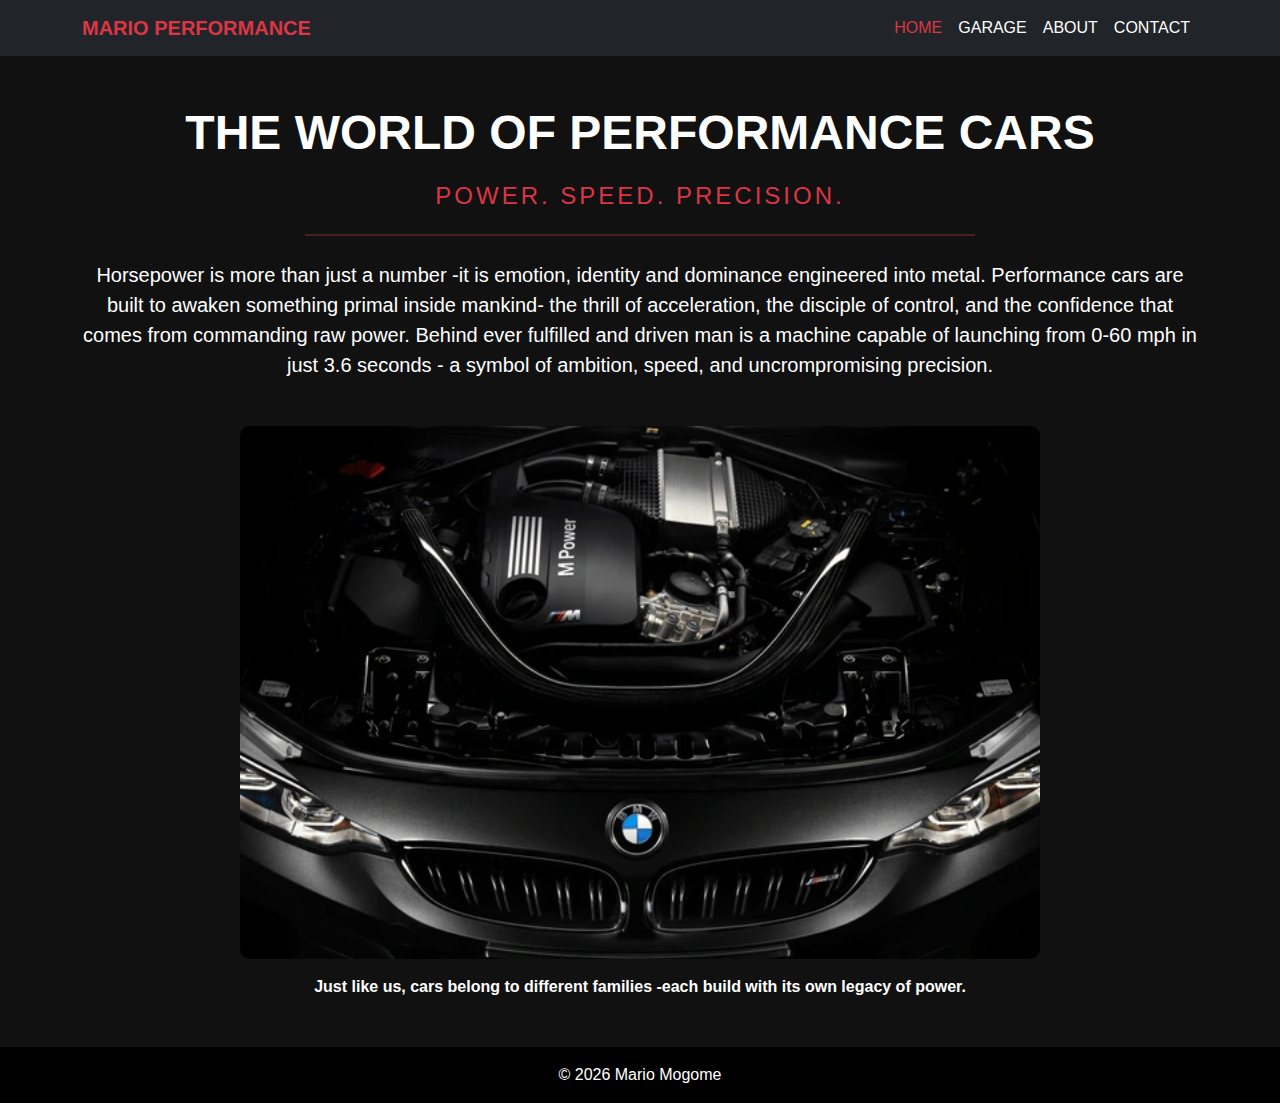
<file: index.html>
<!DOCTYPE html>

<html lang="en">

   <head>
  <meta charset="UTF-8">
  <title>The World of Performance Cars</title>
  <meta name="viewport" content="width=device-width, initial-scale=1.0">

  <link href="https://cdn.jsdelivr.net/npm/bootstrap@5.3.2/dist/css/bootstrap.min.css" rel="stylesheet">

  <link rel="stylesheet" href="style.css">
</head>

<body>

   <header>
    <nav class="navbar navbar-expand-lg navbar-dark bg-dark">
        <div class="container">
            <a class="navbar-brand text-danger fw-bold" href="index.html">
                MARIO PERFORMANCE
            </a>

            <div>
                <ul class="navbar-nav ms-auto">
                    <li class="nav-item">
                        <a class="nav-link active text-danger" href="index.html">HOME</a>
                    </li>

                    <li class="nav-item">
                        <a class="nav-link text-white" href="garage.html">GARAGE</a>
                    </li>

                    <li class="nav-item">
                        <a class="nav-link text-white" href="about.html">ABOUT</a>
                    </li>

                    <li class="nav-item">
                        <a class="nav-link text-white" href="contact.html">CONTACT</a>
                    </li>
                </ul>
            </div>
        </div>
    </nav>
</header>

<div class="container text-center mt-5">

   <h1 class="hero-title text-white">
       THE WORLD OF PERFORMANCE CARS
   </h1>

   <p class="slogan text-danger mt-3">
      POWER. SPEED. PRECISION.
   </p>

   <hr>

   <p class="mt-4 fs-5">
      Horsepower is more than just a number -it is emotion, identity and dominance engineered into metal.
      Performance cars are built to awaken something primal inside mankind- the thrill of acceleration,
      the disciple of control, and the confidence that comes from commanding raw power.
      Behind ever fulfilled and driven man is a machine capable of launching from 0-60 mph in just 3.6 
      seconds - a symbol of ambition, speed, and uncrompromising precision.
   </p>

   <img src="engine.jpg" alt="TURBOCHARGED BMW ENGINE" class="engine-img">

   <p class="mt-3 text-white fw-bold">
       Just like us, cars belong to different families -each build with its own legacy of power.
   </p>

</div>

<footer class="bg-black text-center text-white mt-5 p-3">
    &copy; 2026 Mario Mogome
</footer>

</body>
</html>
</file>
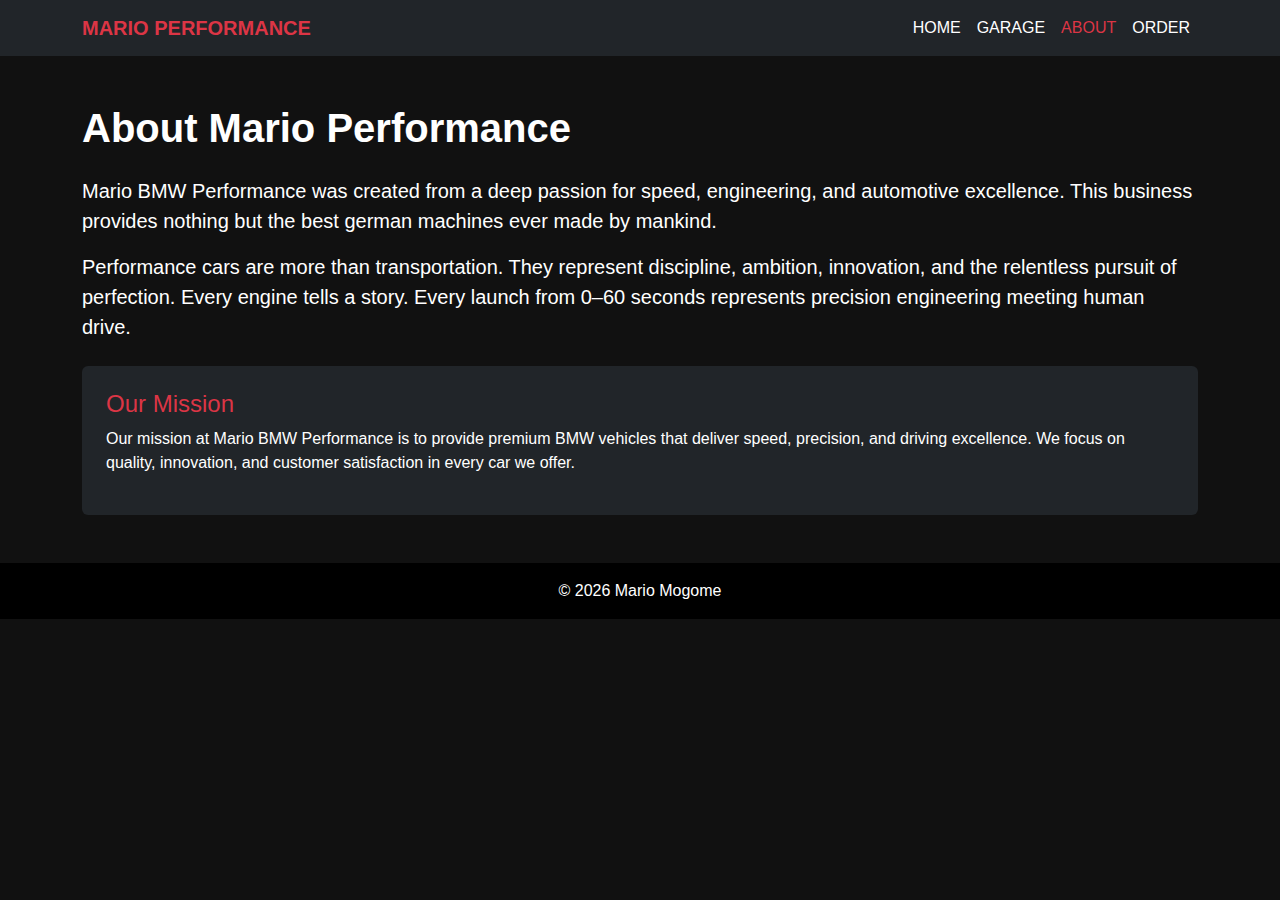
<file: about.html>
<!DOCTYPE html>
<html lang="en">
<head>
    <meta charset="UTF-8">
    <title>About | Mario Performance</title>
    <meta name="viewport" content="width=device-width, initial-scale=1">

    <!-- Bootstrap -->
    <link href="https://cdn.jsdelivr.net/npm/bootstrap@5.3.2/dist/css/bootstrap.min.css" rel="stylesheet">
    <link rel="stylesheet" href="style.css">
</head>
<body>

<header>
  <nav class="navbar navbar-expand-lg navbar-dark bg-dark">
    <div class="container">
      <a class="navbar-brand text-danger fw-bold" href="index.html">
        MARIO PERFORMANCE
      </a>

      <div>
        <ul class="navbar-nav ms-auto">
          <li class="nav-item">
            <a class="nav-link text-white" href="index.html">HOME</a>
          </li>

          <li class="nav-item">
            <a class="nav-link text-white" href="garage.html">GARAGE</a>
          </li>

          <li class="nav-item">
            <a class="nav-link active text-danger" href="about.html">ABOUT</a>
          </li>

          <li class="nav-item">
            <a class="nav-link text-white" href="order.html">ORDER</a>
          </li>
        </ul>
      </div>
    </div>
  </nav>
</header>

<div class="container mt-5 text-white">
    <h1 class="fw-bold mb-4">About Mario Performance</h1>

    <p class="fs-5">
        Mario BMW Performance was created from a deep passion for speed,
        engineering, and automotive excellence. This business provides 
        nothing but the best german machines ever made by mankind.
    </p>

    <p class="fs-5">
        Performance cars are more than transportation. They represent
        discipline, ambition, innovation, and the relentless pursuit
        of perfection. Every engine tells a story. Every launch from
        0–60 seconds represents precision engineering meeting human drive.
    </p>
    

    <div class="mt-4 p-4 bg-dark rounded">
        <h4 class="text-danger">Our Mission</h4>
        <p>
            Our mission at Mario BMW Performance is to provide premium BMW vehicles that deliver speed,
            precision, and driving excellence. We focus on quality, innovation, and customer 
            satisfaction in every car we offer.
        </p>
    </div>
</div>

<footer class="bg-black text-center text-white mt-5 p-3">
    &copy; 2026 Mario Mogome
</footer>

</body>
</html>
</file>
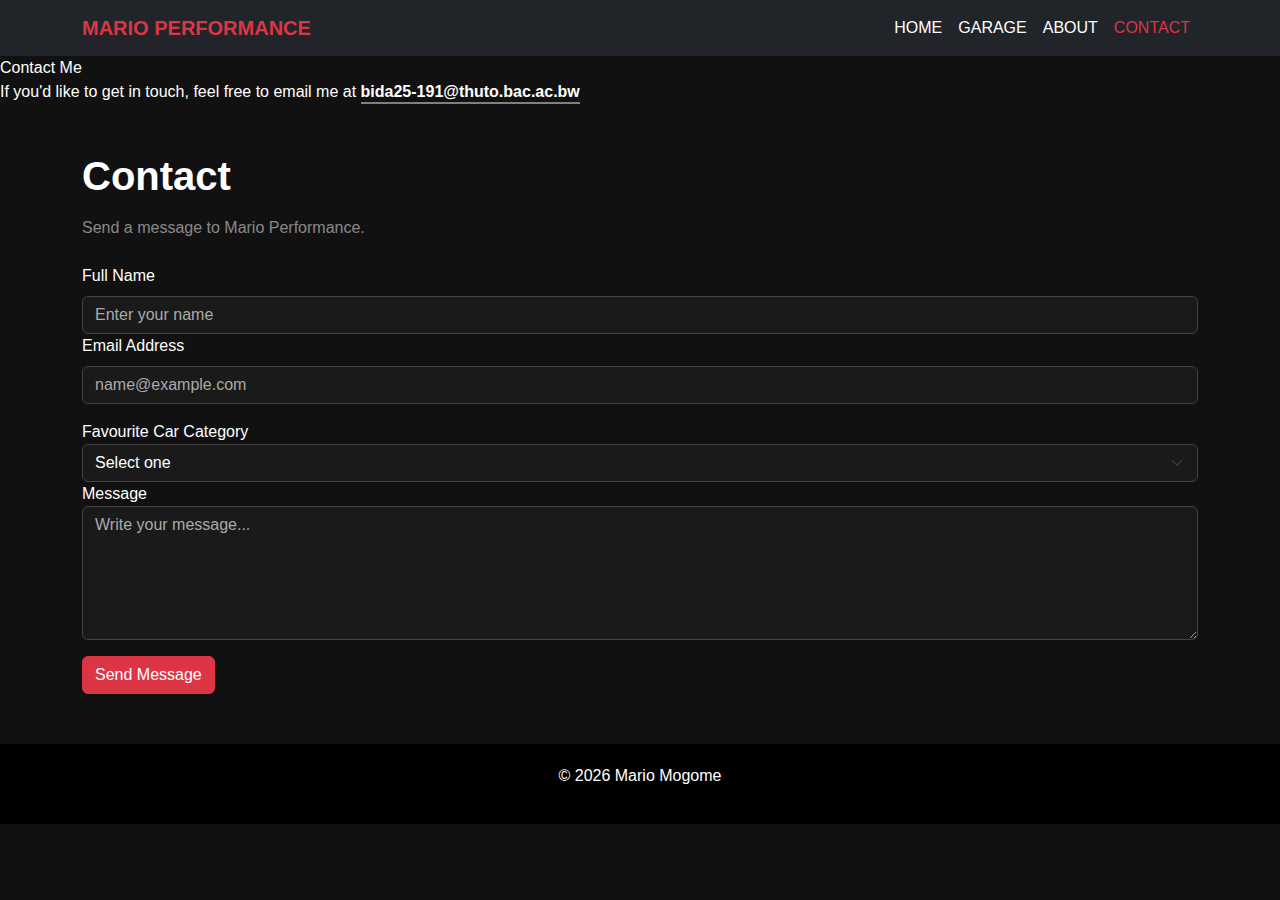
<file: contact.html>
<! DOCTYPE  html>

<html lang="en">

<head> <link href="https://cdn.jsdelivr.net/npm/bootstrap@5.3.0/dist/css/bootstrap.min.css" rel="stylesheet">
     
    <meta charset="UTF-8">

    <meta name="viewport" content="width=device-width, initial-scale 1.0">

    <title>Contact Me</title>

    <link rel="stylesheet"href="style.css"
    

</head>

<body>

        <header>
  <nav class="navbar navbar-expand-lg navbar-dark bg-dark">
    <div class="container">
      <a class="navbar-brand text-danger fw-bold" href="index.html">
        MARIO PERFORMANCE
      </a>

      <div>
        <ul class="navbar-nav ms-auto">
          <li class="nav-item">
            <a class="nav-link text-white" href="index.html">HOME</a>
          </li>

          <li class="nav-item">
            <a class="nav-link text-white" href="garage.html">GARAGE</a>
          </li>

          <li class="nav-item">
            <a class="nav-link text-white" href="about.html">ABOUT</a>
          </li>

          <li class="nav-item">
            <a class="nav-link active text-danger" href="contact.html">CONTACT</a>
          </li>
        </ul>
      </div>
    </div>
  </nav>
</header>
    </header>
       
    <main vlass="container my-5>"
      <h1>Contact Me</h1>
      <p>
        If you'd like to get in touch, feel free to email me at
        <a href="mailto:bida25-191@thuto.bac.ac.bw" class="contact-email">
    bida25-191@thuto.bac.ac.bw
</a>
      </p>
         <section class="container my-5 text-white">
          <h1 class="fw-bold mb-3">Contact</h1>
          <p class="text-white-50">Send a message to Mario Performance.</p>

          <form class="mt-4"
            <div class="mb-3">
               <label for="fullName" class="form-label">Full Name</label>
               <input type="text" class="form-control" id="fullname" placeholder="Enter your name" required>
          </div>

           <div class="mb-3">
                <label for="email" class="form-label">Email Address</label>
                <input type="email" class="form-control" id="email" placeholder="name@example.com" required>
           </div>

           <div class="mb-3>
                <label for="CarType" class="form-label">Favourite Car Category</label>
                <select class="form-select" id="carType" required>
                     <option value="" selected disabled>Select one</option>
                     <option>Vintage</option>
                     <option>Electric</option>
                     <option>American Muscle</option>
                     <option>Supercars</option>
                     <option>Hypercars</option>
                </select>
           </div>

          <div class="mb-3"
               <label for="message class="form-label">Message</label>
               <textarea class="form-control" id="message" rows="5" placeholder="Write your message..." required></textarea>
               </div>

               <button type="submit" class="btn btn-danger">Send Message</button>
               <p id="formMessage" class="text-success mt-3" style="display:none;">
                Thank You! Your message has been recieved.
               </p>
               </form>
               </section>
                    
    </main>



    <footer>

        <p>&copy; 2026 Mario Mogome</p>

    </footer>
   <script src="https://cdn.jsdelivr.net/npm/@popperjs/core@2.11.6/dist/umd/popper.min.js"></script>
    <script src="https://cdn.jsdelivr.net/npm/bootstrap@5.3.0/dist/js/bootstrap.min.js"><</script>
   <script>
     document.querySelector("form").addEventListener("submit", function(event) {
          event.preventDefault();
          document.getElementById("formMessage").style.display = "block";
     });
    </script>
</body>

</html>
</file>
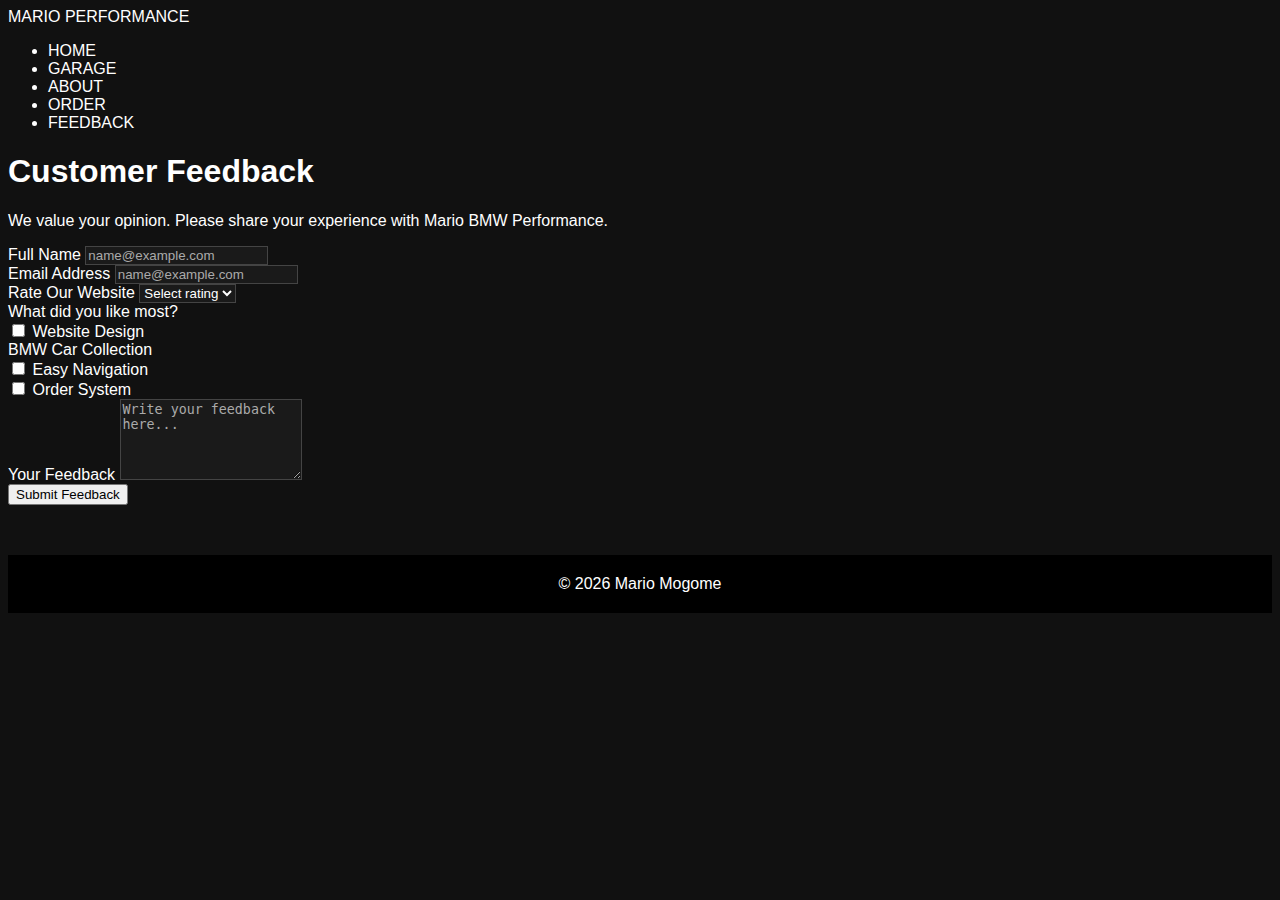
<file: feedback.html>
<!DOCTYPE html>
<html lang="en">
<head>
     <meta charset="UTF-8">
     <title>FEEDBACK | Mario BMW Performance</title>
     <meta name="viewport" content="width=device-width, initial-scale=1.0">

     <link href="https://cdn.jsdelivr.net/npm/bootstrap@5.3.2/dist/css/bootstrap.min.css" rel="stylecss">
     <link rel="stylesheet" href="style.css">
</head>
<body>

  <header>
    <nav class="navbar navbar-expand-lg navbar-dark bg-dark">
      <div class="container">
         <a class="navbar-brand text-danger fw-bold" href="index.html">
           MARIO PERFORMANCE 
         </a>

        <div>
             <ul class="navbar-nav ms-auto">
                 <li class="nav-item">
                        <a class="nav-link active text-danger" href="index.html">HOME</a>
                    </li>

                    <li class="nav-item">
                        <a class="nav-link text-white" href="garage.html">GARAGE</a>
                    </li>

                    <li class="nav-item">
                        <a class="nav-link text-white" href="about.html">ABOUT</a>
                    </li>

                    <li class="nav-item">
                        <a class="nav-link text-white" href="order.html">ORDER</a>

                    <li class="nav-item">
                         <a class="nav-link active text-danger" href="feedback.html">FEEDBACK</a>
                    </li>
                 </ul>
             </div>
          </div>
      </nav>
  </header>

  <main class="container my-5 text-white">
       <h1 class="fw-bold mb-3">Customer Feedback</h1>
       <p class="mb-4">
            We value your opinion. Please share your experience with Mario BMW Performance.
       </p>

       <form id="feedbackForm">
            <div class="mb-3">
                 <label for="fullname" class="form-label">Full Name</label>
                 <input type="text" class="form-control" id="fullName" placeholder=name@example.com required>
            </div>

            <div class="mb-3">
                 <label for="email" class="form-label">Email Address</label>
                 <input type="email" class="form-control" id="email" placeholder="name@example.com" required>
            </div>

            <div class="mb-3">
                 <label for="rating" class="form-label">Rate Our Website</label>
                 <select class="form-select" id="rating" required>
                      <option value="" selected disabled>Select rating</option>
                      <option>Excellent</option>
                      <option>Very Good<</option>
                      <option>Good</option>
                      <option>Average</option>
                      <option>Poor</option>
                 </select>
            </div>

            <div class="mb-3">
                 <label class="form-label">What did you like most?</label>
                 <div class="form-check">
                      <input class="form-check-input" type="checkbox" id="design">
                      <label class="form-check-label" for="design">Website Design</label>
                 </div>
                 <div class="form-check>
                      <input class="form-check-input" type="checkbox" id="cars">
                      <label class="form-check-label" for="cars">BMW Car Collection</label>
                 </div>
                 <div class="form-check">
                      <input class="form-check-input" type="checkbox" id="navigation">
                      <label class="form-check-label" for="navigation">Easy Navigation</label>
                 </div>
                 <div class="form-check-type="checkbox">
                      <input class="form-check-input" type="checkbox" id="orderSystem">
                      <label class="form-check-label" for="orderSystem">Order System</label>
                 </div>
               </div>
 
               <div class="mb-3">
                           <label for=message" class="form-label">Your Feedback</label>
                           <textarea class="form-control" id="message" rows="5" placeholder="Write your feedback here..."required></textarea>
                 </div>

                 <button type="submit" class="btn btn-danger">Submit Feedback</button>

                 <p id="feedbackMessage" class="text-succes mt-3" style="display: none;">
                      Thank you! Your feedback has been recieved.
                 </p>
             </form>
         </main>

         <footer class="bg-black text-center text-white mt-5 p-3">
              &copy; 2026 Mario Mogome
         </footer>

         <script>
          document.getElementById("feedbackForm").addEventListener("submit", function(event) {
               event.preventDefault();
               document.getElementById("feedbackMessage").style.display = "block";
               this.reset();
          });
         </script>

</body>
</html>
         </script>
</body>
</file>
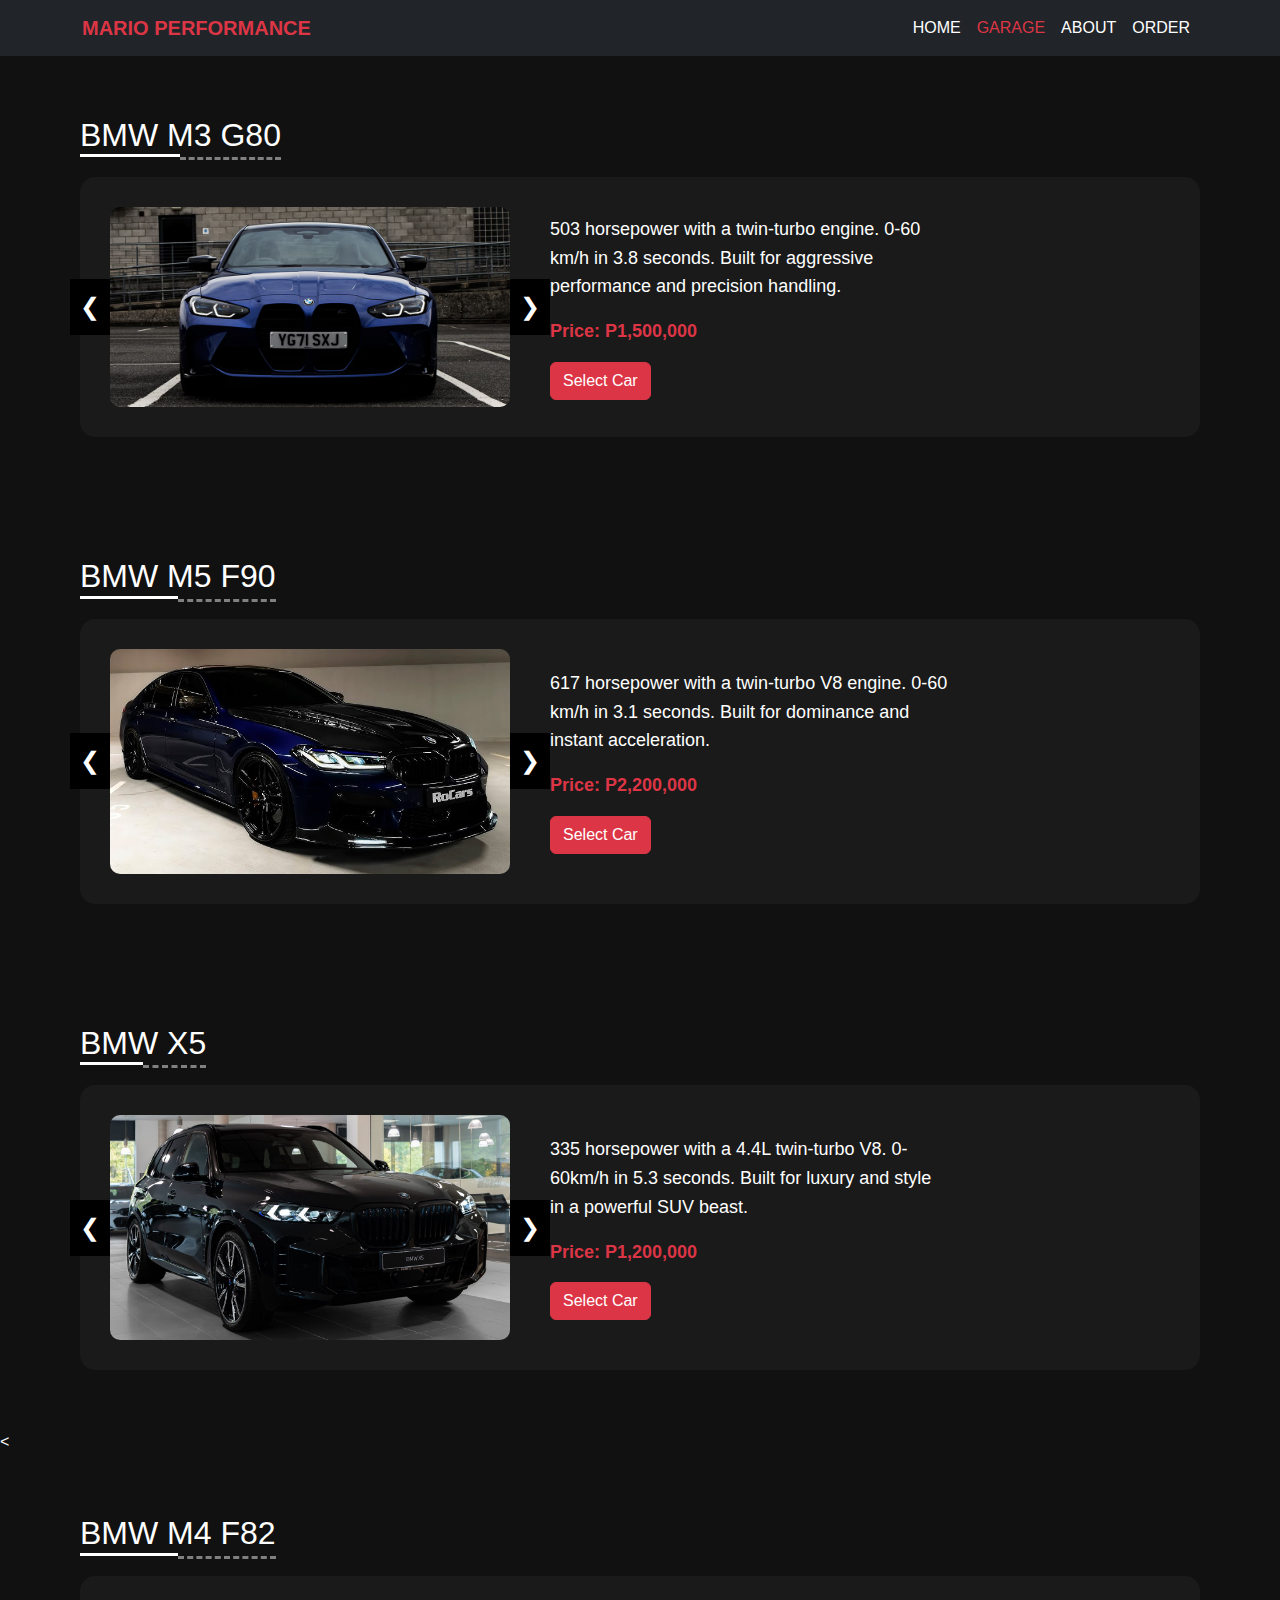
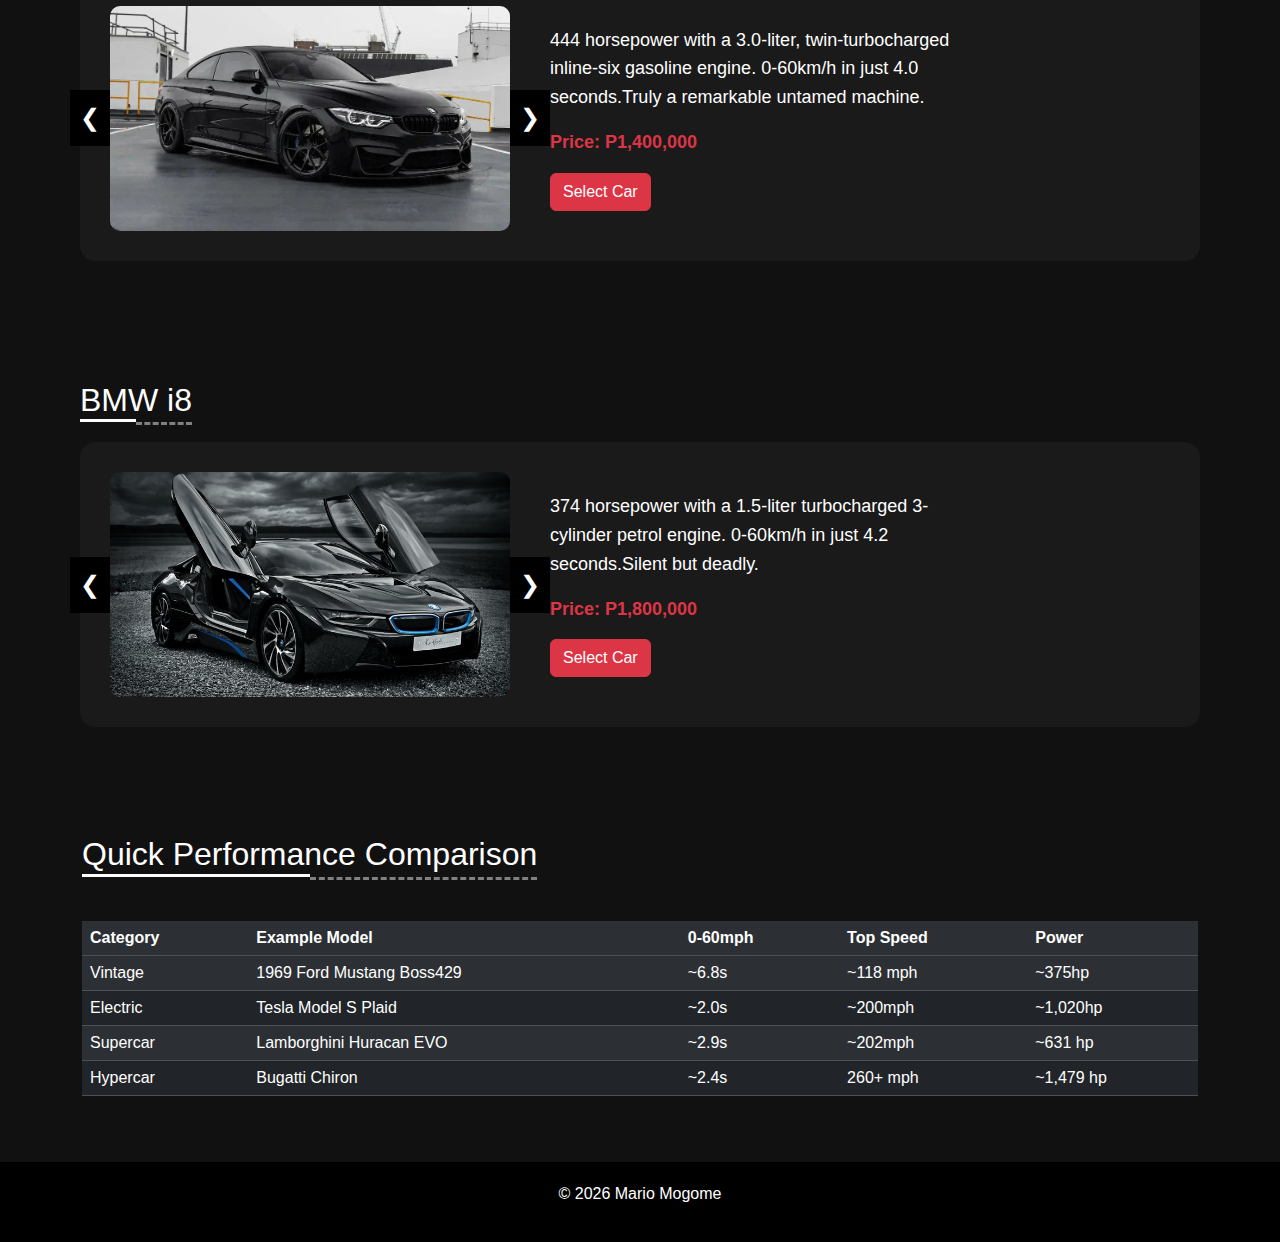
<file: garage.html>
<! DOCTYPE html>

<html lang="en">

<head> <link href="https://cdn.jsdelivr.net/npm/bootstrap@5.3.0/dist/css/bootstrap.min.css" rel="stylesheet">
    
    <meta charset="UTF-8"

    <meta name="viewpoint" content="width=device-width,initial-scale=1.0">

    <title>PERFORMANCE CARS</title>
   
   
    <link rel="stylesheet"href="style.css"

</head>

<body>

        <header>
  <nav class="navbar navbar-expand-lg navbar-dark bg-dark">
    <div class="container">
      <a class="navbar-brand text-danger fw-bold" href="index.html">
        MARIO PERFORMANCE
      </a>

      <div>
        <ul class="navbar-nav ms-auto">
          <li class="nav-item">
            <a class="nav-link text-white" href="index.html">HOME</a>
          </li>

          <li class="nav-item">
            <a class="nav-link active text-danger" href="garage.html">GARAGE</a>
          </li>

          <li class="nav-item">
            <a class="nav-link text-white" href="about.html">ABOUT</a>
          </li>

          <li class="nav-item">
            <a class="nav-link text-white" href="order.html">ORDER</a>
          </li>
        </ul>
      </div>
    </div>
  </nav>
        </header>

   <section class="car-section">
  <h2 class="section-title">BMW M3 G80</h2>

  <div class="car-container slider-box" data-images="images/m3-1.jpg,images/m3-2.jpg,images/m3-3.jpg">
    <div class="slider">
      <button class="prev" type="button">&#10094;</button>
      <img src="images/m3-1.jpg" class="car-image">
      <button class="next" type="button">&#10095;</button>
    </div>

    <div class="car-description">
  <p>
    503 horsepower with a twin-turbo engine. 0-60 km/h in 3.8 seconds.
    Built for aggressive performance and precision handling.
  </p>

  <p class="text-danger fw-bold">Price: P1,500,000</p>

  <button onclick="selectCar('BMW M3 G80')" class="btn btn-danger">Select Car</button>
</div>
</div>
</section>

    <section class="car-section">
  <h2 class="section-title">BMW M5 F90</h2>

  <div class="car-container slider-box" data-images="images/m5-1.jpg,images/m5-2.jpg,images/m5-3.jpg">
    <div class="slider">
      <button class="prev" type="button">&#10094;</button>
      <img src="images/m5-1.jpg" class="car-image">
      <button class="next" type="button">&#10095;</button>
    </div>

   <div class="car-description">
  <p>
    617 horsepower with a twin-turbo V8 engine. 0-60 km/h in 3.1 seconds.
    Built for dominance and instant acceleration.
  </p>

  <p class="text-danger fw-bold">Price: P2,200,000</p>

  <button onclick="selectCar('BMW M5 F90')" class="btn btn-danger">Select Car</button>
</div>
</div>
</section>
    <section class="car-section">
  <h2 class="section-title">BMW X5</h2>

  <div class="car-container slider-box" data-images="images/x5-1.jpg,images/x5-2.jpg,images/x5-3.jpg">
    <div class="slider">
      <button class="prev" type="button">&#10094;</button>
      <img src="images/x5-1.jpg" class="car-image">
      <button class="next" type="button">&#10095;</button>
    </div>

    <div class="car-description">
      <p>
        335 horsepower with a  4.4L twin-turbo V8. 0-60km/h in 5.3 seconds.
        Built for luxury and style in a powerful SUV beast.
      </p>

      <p class="text-danger fw-bold">Price: P1,200,000</p>

      <button onclick="selectCar('BMW X5')" class="btn btn-danger">Select Car</button>
    </div>
  </div>
</section>

< <section class="car-section">
  <h2 class="section-title">BMW M4 F82</h2>

  <div class="car-container slider-box" data-images="images/m4-1.jpg,images/m4-2.jpg,images/m4-3.jpg">
    <div class="slider">
      <button class="prev" type="button">&#10094;</button>
      <img src="images/m4-1.jpg" class="car-image">
      <button class="next" type="button">&#10095;</button>
    </div>

    <div class="car-description">
      <p>
         444 horsepower with a 3.0-liter, twin-turbocharged inline-six gasoline engine.
         0-60km/h in just 4.0 seconds.Truly a remarkable untamed machine.
     </p>

    <p class="text-danger fw-bold">Price: P1,400,000</p>

    <button onclick="selectCar('BMW M4 F82')" class="btn btn-danger">Select Car</button>
    </div>
  </div>
</section>

    <section class="car-section">
  <h2 class="section-title">BMW i8</h2>

  <div class="car-container slider-box" data-images="images/i8-1.jpg,images/i8-2.jpg,images/i8-3.jpg">
    <div class="slider">
      <button class="prev" type="button">&#10094;</button>
      <img src="images/i8-1.jpg" class="car-image">
      <button class="next" type="button">&#10095;</button>
    </div>

    <div class="car-description">
      <p>
         
         374 horsepower with a 1.5-liter turbocharged 3-cylinder petrol engine.
         0-60km/h in just 4.2 seconds.Silent but deadly.
      </p>

      <p class="text-danger fw-bold">Price: P1,800,000</p>

      <button onclick="selectCar('BMW i8')" class="btn btn-danger">Select Car</button>
    </div>
  </div>
</section>

    <section class="container my-5 text-white">
        <h2 class="section-title">Quick Performance Comparison</h2>

        <div class="table-responsive mt-4">
            <table class="table table-dark table-striped table-hover align-middle">
                <thread>
                    <tr>
                        <th>Category</th>
                        <th>Example Model</th>
                        <th>0-60mph</th>
                        <th>Top Speed</th>
                        <th>Power</th>
                    </tr>
                </thread>
                <tbody>
                    <tr>
                        <td>Vintage</td>
                        <td>1969 Ford Mustang Boss429</td>
                        <td>~6.8s</td>
                        <td>~118 mph</td>
                        <td>~375hp</td>
                    </tr>
                    <tr>
                        <td>Electric</td>
                        <td> Tesla Model S Plaid</td>
                        <td>~2.0s</td>
                        <td>~200mph</td>
                        <td>~1,020hp</td>
                    </tr>
                    <tr>
                        <td>Supercar</td>
                        <td>Lamborghini Huracan EVO</td>
                        <td>~2.9s</td>
                        <td>~202mph</td>
                        <td>~631 hp</td>
                    </tr>
                    <tr>
                        <td>Hypercar</td>
                        <td>Bugatti Chiron</td>
                        <td>~2.4s</td>
                        <td>260+ mph</td>
                        <td>~1,479 hp</td>
                    </tr>
                </tbody>
            </table>
        </div>
    </section>

    <script>
document.querySelectorAll(".slider-box").forEach((box) => {
  const images = box.dataset.images.split(",");
  let idx = 0;

  const img = box.querySelector(".car-image");
  const nextBtn = box.querySelector(".next");
  const prevBtn = box.querySelector(".prev");

  nextBtn.addEventListener("click", () => {
    idx = (idx + 1) % images.length;
    img.src = images[idx].trim();
  });

  prevBtn.addEventListener("click", () => {
    idx = (idx - 1 + images.length) % images.length;
    img.src = images[idx].trim();
  });
});
</script>

<script>
let cart = [];
let total = 0;

function addToCart(name, price) {
  cart.push({ name, price });
  total += price;
  updateCart();
}

function removeItem(index) {
  total -= cart[index].price;
  cart.splice(index, 1);
  updateCart();
}

function updateCart() {
  let cartDiv = document.getElementById("cart");
  cartDiv.innerHTML = "";

  cart.forEach((item, index) => {
    cartDiv.innerHTML += `
      <p>
        ${item.name} - P${item.price}
        <button onclick="removeItem(${index})">Remove</button>
      </p>
    `;
  });

  document.getElementById("total").innerText = "Total: P" + total;
}
</script>

<script>
function selectCar(carName) {
  localStorage.setItem("selectedCar", carName);
  window.location.href = "order.html";
}
</script>
    <footer>

        <p>&copy; 2026 Mario Mogome</p>

    </footer>
</file>
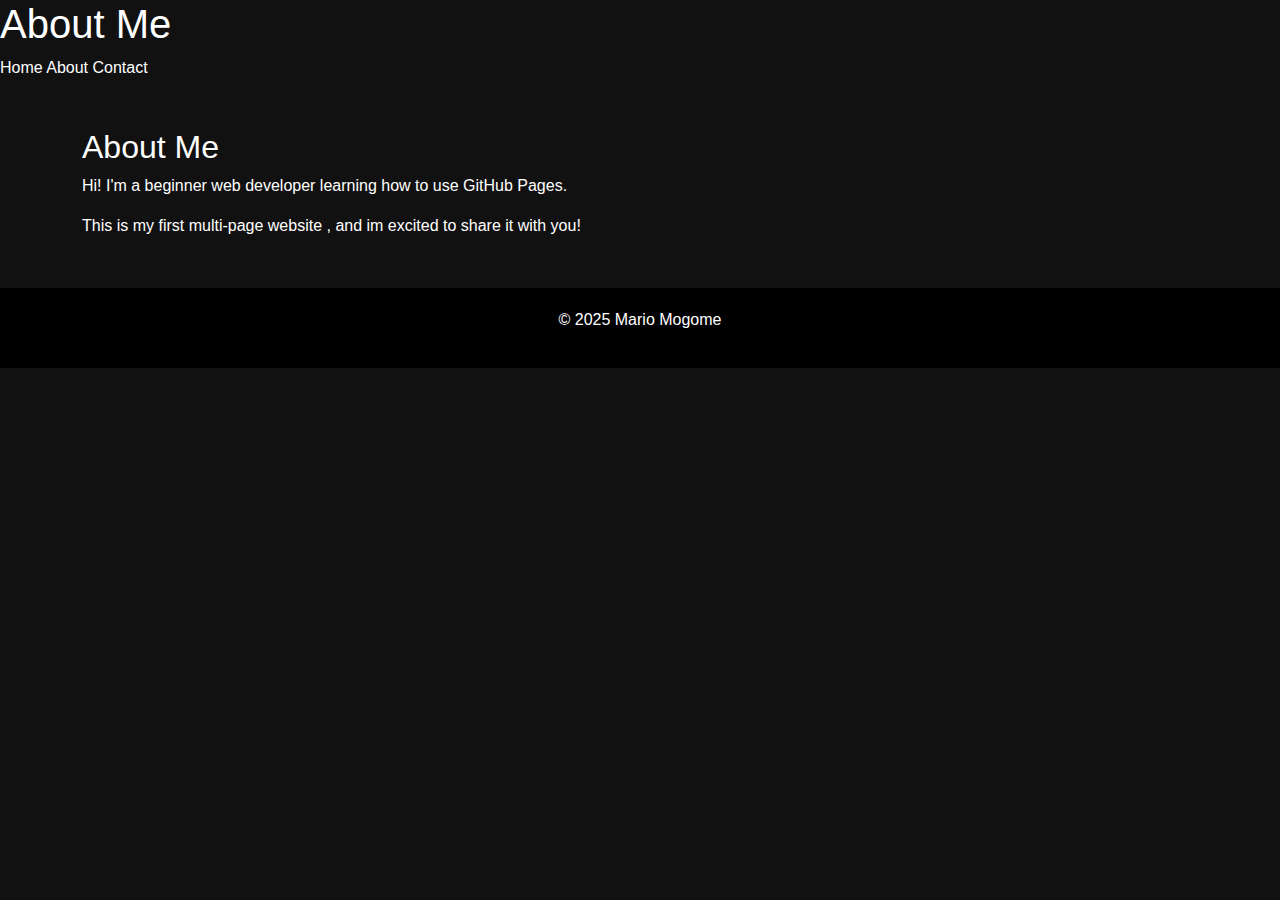
<file: jdm.html>
<! DOCTYPE html>

<html lang="en">

<head> <link href="https://cdn.jsdelivr.net/npm/bootstrap@5.3.0/dist/css/bootstrap.min.css" rel="stylesheet">
    
    <meta charset="UTF-8"

    <meta name="viewpoint" content="width=device-width,initial-scale=1.0">

    <title>About Me</title>
   
   
    <link rel="stylesheet"href="style.css"

</head>

<body>
    <header>

        <h1>About Me</h1>

        <nav>

            <a href="index.html">Home</a>
            <a href="jdm.html">About</a>
            <a href="contact.html">Contact</a>
            
         </nav>

    </header>



    <main class="container my-5">
        <h2>About Me</h2>
        <p> Hi! I'm a beginner web developer  learning how to use GitHub Pages.</p>
        <p>This is my first multi-page website , and im excited to share it with you!</p>
    </main>

    </main>



    <footer>

        <p>&copy; 2025 Mario Mogome</p>

    </footer>
   <script src="https://cdn.jsdelivr.net/npm/@popperjs/core@2.11.6/dist/umd/popper.min.js"></script>
    <script src="https://cdn.jsdelivr.net/npm/bootstrap@5.3.0/dist/js/bootstrap.min.js"><</script>
    
</body>

</html>
</file>
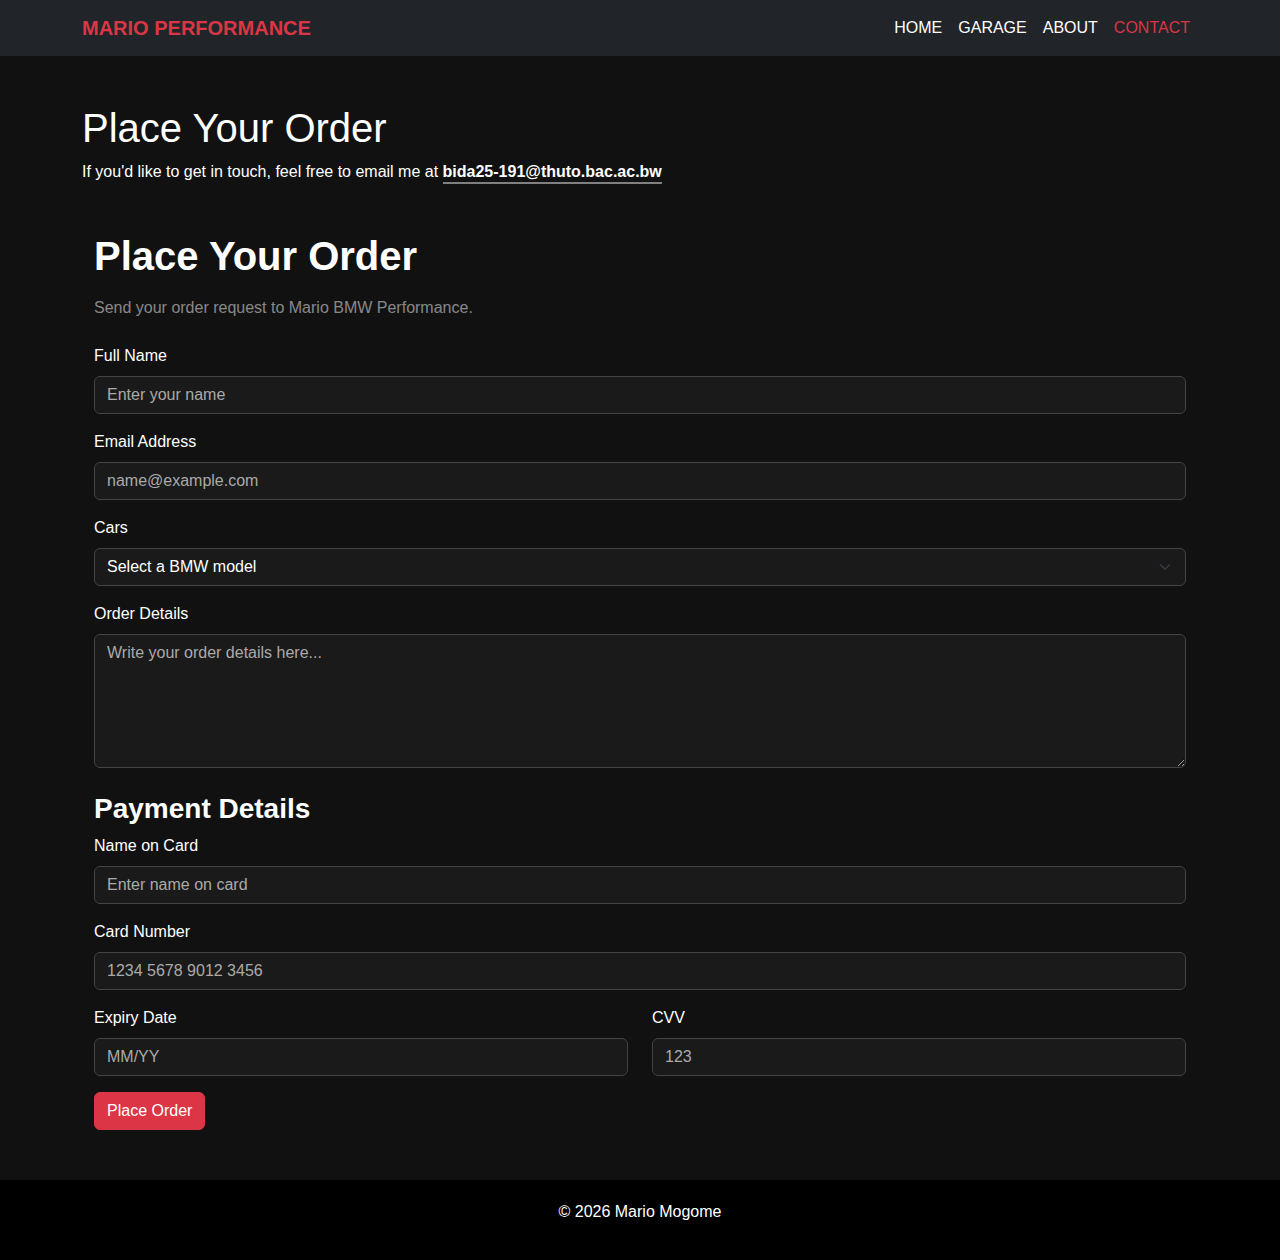
<file: order.html>
<! DOCTYPE  html>

<html lang="en">

<head> <link href="https://cdn.jsdelivr.net/npm/bootstrap@5.3.0/dist/css/bootstrap.min.css" rel="stylesheet">
     
    <meta charset="UTF-8">

    <meta name="viewport" content="width=device-width, initial-scale 1.0">

    <title>Contact Me</title>

    <link rel="stylesheet"href="style.css"
    

</head>

<body>

        <header>
  <nav class="navbar navbar-expand-lg navbar-dark bg-dark">
    <div class="container">
      <a class="navbar-brand text-danger fw-bold" href="index.html">
        MARIO PERFORMANCE
      </a>

      <div>
        <ul class="navbar-nav ms-auto">
          <li class="nav-item">
            <a class="nav-link text-white" href="index.html">HOME</a>
          </li>

          <li class="nav-item">
            <a class="nav-link text-white" href="garage.html">GARAGE</a>
          </li>

          <li class="nav-item">
            <a class="nav-link text-white" href="about.html">ABOUT</a>
          </li>

          <li class="nav-item">
            <a class="nav-link active text-danger" href="contact.html">CONTACT</a>
          </li>
        </ul>
      </div>
    </div>
  </nav>
</header>
    </header>
       
  <main class="container my-5">
  <h1>Place Your Order</h1>
  <p>
    If you'd like to get in touch, feel free to email me at
    <a href="mailto:bida25-191@thuto.bac.ac.bw" class="contact-email">
      bida25-191@thuto.bac.ac.bw
    </a>
  </p>

  <section class="container my-5 text-white">
    <h1 class="fw-bold mb-3">Place Your Order</h1>
    <p class="text-white-50">Send your order request to Mario BMW Performance.</p>

    <form class="mt-4">
      <div class="mb-3">
        <label for="fullName" class="form-label">Full Name</label>
        <input type="text" class="form-control" id="fullName" placeholder="Enter your name" required>
      </div>

      <div class="mb-3">
        <label for="email" class="form-label">Email Address</label>
        <input type="email" class="form-control" id="email" placeholder="name@example.com" required>
      </div>

      <div class="mb-3">
        <label for="carType" class="form-label">Cars</label>
        <select class="form-select" id="carType" required>
          <option value="" selected disabled>Select a BMW model</option>
          <option>BMW M3 G80</option>
          <option>BMW M4 F82</option>
          <option>BMW M5 F90</option>
          <option>BMW X5</option>
          <option>BMW i8</option>
        </select>
      </div>

      <div class="mb-3">
        <label for="message" class="form-label">Order Details</label>
        <textarea class="form-control" id="message" rows="5" placeholder="Write your order details here..." required></textarea>
      </div>

      <h3 class="fw-bold mt-4">Payment Details</h3>

      <div class="mb-3">
        <label for="cardName" class="form-label">Name on Card</label>
        <input type="text" class="form-control" id="cardName" placeholder="Enter name on card" required>
      </div>

      <div class="mb-3">
        <label for="cardNumber" class="form-label">Card Number</label>
        <input type="text" class="form-control" id="cardNumber" placeholder="1234 5678 9012 3456" required>
      </div>

      <div class="row">
        <div class="col-md-6 mb-3">
          <label for="expiryDate" class="form-label">Expiry Date</label>
          <input type="text" class="form-control" id="expiryDate" placeholder="MM/YY" required>
        </div>

        <div class="col-md-6 mb-3">
          <label for="cvv" class="form-label">CVV</label>
          <input type="text" class="form-control" id="cvv" placeholder="123" required>
        </div>
      </div>

      <button type="submit" class="btn btn-danger">Place Order</button>

      <p id="formMessage" class="text-success mt-3" style="display:none;">
        Thank you! Your order has been received.
      </p>
    </form>
  </section>
</main>



    <footer>

        <p>&copy; 2026 Mario Mogome</p>

    </footer>
   <script src="https://cdn.jsdelivr.net/npm/@popperjs/core@2.11.6/dist/umd/popper.min.js"></script>
    <script src="https://cdn.jsdelivr.net/npm/bootstrap@5.3.0/dist/js/bootstrap.min.js"><</script>
   <script>
     document.querySelector("form").addEventListener("submit", function(event) {
          event.preventDefault();
          document.getElementById("formMessage").style.display = "block";
          this.reset();
     });
    </script>
</body>

</html>
</file>
<file: style.css>
body {
  background-color: #111 !important;
  color: #fff !important;
  font-family: Arial, sans-serif;
}

p {
    color: white;
}



.hero-title {
    font-weight: 900;
    font-size: 3rem;
    text-transform: uppercase;
}

.slogan {
    font-size: 1.5rem;
    letter-spacing: 3px;
}

hr {
  border: 0;
  border-top: 2px solid #ff4d4d; 
  width: 60%;
  margin: 20px auto;
}

.engine-img {
    width: 100%;
    max-width: 800px;
    border-radius: 10px;
    margin-top: 30px;
}

footer {
    background-color: black;
    padding: 20px;
    margin-top: 50px;
    text-align: center;
}

.logo {
    color: white;
    font-size: 22px;
    font-weight: bold;
    letter-spacing: 2px;
}

.nav-links {
    list-style: none;
    display: flex;
}

.nav links-li {
    margin-left: 30px;
}

.nav-links a {
    text-decoration: none;
    color: white;
    font-weight: 600;
    transition: 0.3s;
}

.nav-links a:hover {
    color:grey;
}

.section-title {
    font-size: 32px;
    color: white;
    margin-bottom: 20px;
    position: relative;
    display: inline-block;
}

.section-title:after {
    content: "";
    display: block;
    width: 50%;
    border-bottom: 3px solid white;
}

.section-title::before {
    content: "";
    display: block;
    width: 50%;
    border-bottom: 3px dashed grey;
    position: absolute;
    bottom: -3px;
    left: 50%;
}

.car-section {
    padding: 60px 80px;
}

.car-container {
    display: flex;
    align-items: center;
    gap: 40px;
    background: #1a1a1a;
    padding: 30px;
    border-radius: 15px;
    transition: 0.3s ease;
}

.car-container:hover {
    transform: scale(1.02);
}
.slider {
    position: relative;
}

.car-image {
    width: 100%;
    max-width: 400px;
    height: auto;
    border-radius: 10px;
}

.prev, .next {
    position: absolute;
    top: 50%;
    transform: translateY(-50%);
    background: black;
    color: white;
    border: none;
    font-size: 24px;
    padding: 10px;
    cursor: pointer;
}

.prev {
    left: -40px;
}

.next {
    right: -40px;
}

.car-description {
    max-width: 400px;
    font-size: 18px;
    line-height: 1.6;
    color: #ccc;
}

.topnav{
  width:100%;
  background:#000;
  display:flex;
  justify-content:space-between;
  align-items:center;
  padding:20px 50px;
}

.topnav .logo{
  color:#fff;
  font-size:22px;
  font-weight:800;
  letter-spacing:2px;
}

.topnav .nav-links{
  list-style:none;
  display:flex;
  margin:0;
  padding:0;
}

.topnav .nav-links li{
  margin-left:30px;
}

.topnav .nav-links a,
.topnav .nav-links a:visited{
  color:#fff !important;
  text-decoration:none;
  font-weight:700;
  letter-spacing:1px;
}

.topnav .nav-links a:hover{
  color:#999 !important;
}

a {
    color: white;
    text-decoration: none;
}

a:hover {
    color: #ff4d4d; 
}

.contact-email {
    color: white;
    font-weight: bold;
    border-bottom: 2px solid grey;
    padding-bottom: 2px;
    transition: 0.3s;
}

.contact-email:hover {
    color: #ff4d4d;
    border-bottom: 2px solid #ff4d4d;
}

.form-control, .form-select {
  background-color: #1a1a1a;
  color: white;
  border: 1px solid #444;
}

.form-control::placeholder {
  color: #aaa;
}

.form-control:focus, .form-selector:focus {
    background-color: #1a1a1a;
    color: white;
    border-color: #ff4d4d;
    box-shadow:none;
}
</file>
